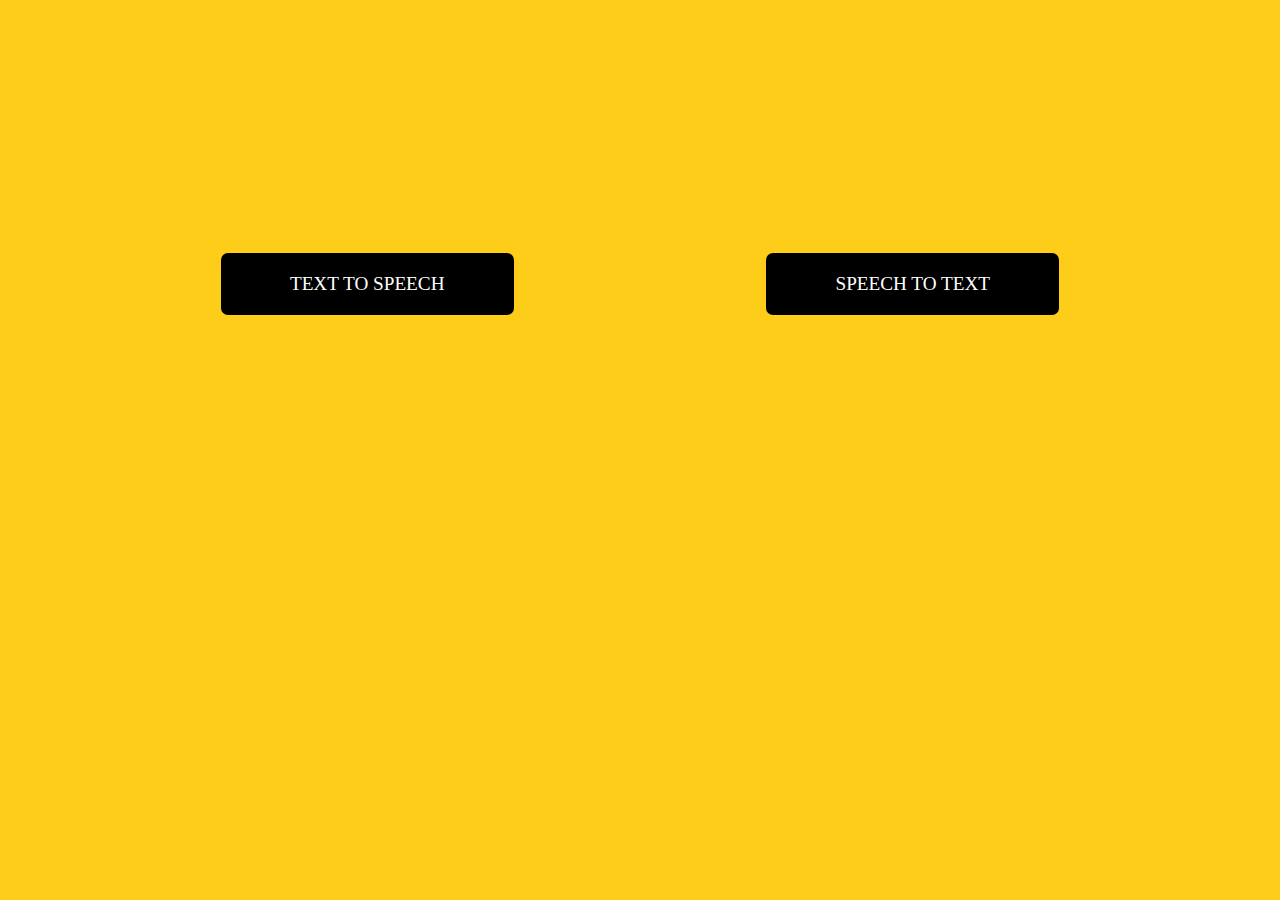
<file: index.html>
<!DOCTYPE html>
<html lang="en">
	<head>
		<meta charset="UTF-8" />
		<meta name="viewport" content="width=device-width, initial-scale=1.0" />
		<title>Text Speech Conversion</title>
		<link rel="stylesheet" href="style.css" />
	</head>
	<body>
		<div class="container">
			<div class="text-speech">
				<a href="SpeechSynthesis/index.html">TEXT TO SPEECH</a>
			</div>
			<div class="speech-text">
				<a href="SpeechDetection/index.html">SPEECH TO TEXT</a>
			</div>
		</div>
	</body>
</html>
</file>
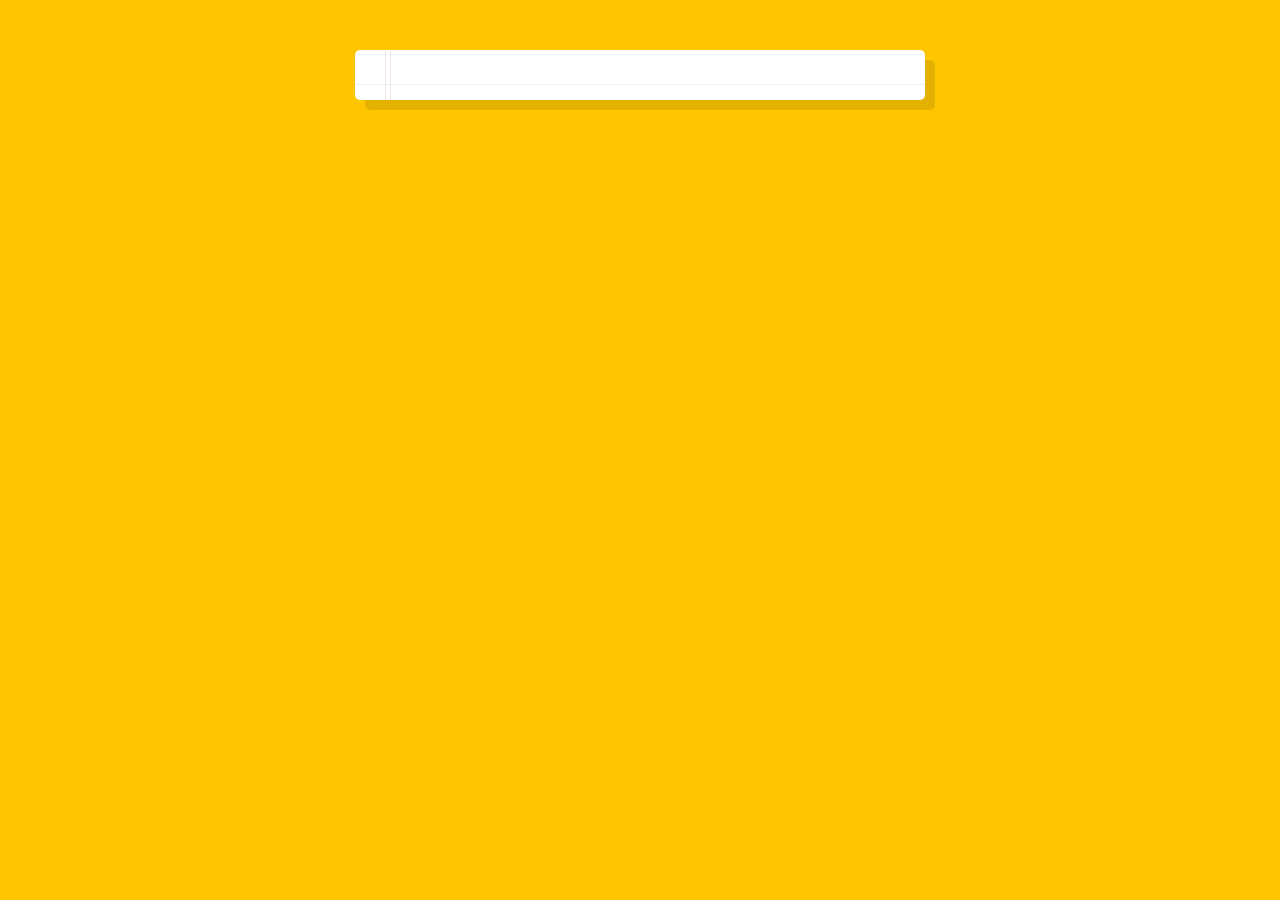
<file: SpeechDetection/index.html>
<!DOCTYPE html>
<html lang="en">
	<head>
		<meta charset="UTF-8" />
		<title>Speech To Text</title>
		<link rel="stylesheet" href="style.css" />
	</head>
	<body>
		<div class="words" contenteditable></div>
		<script src="index.js"></script>
	</body>
</html>
</file>
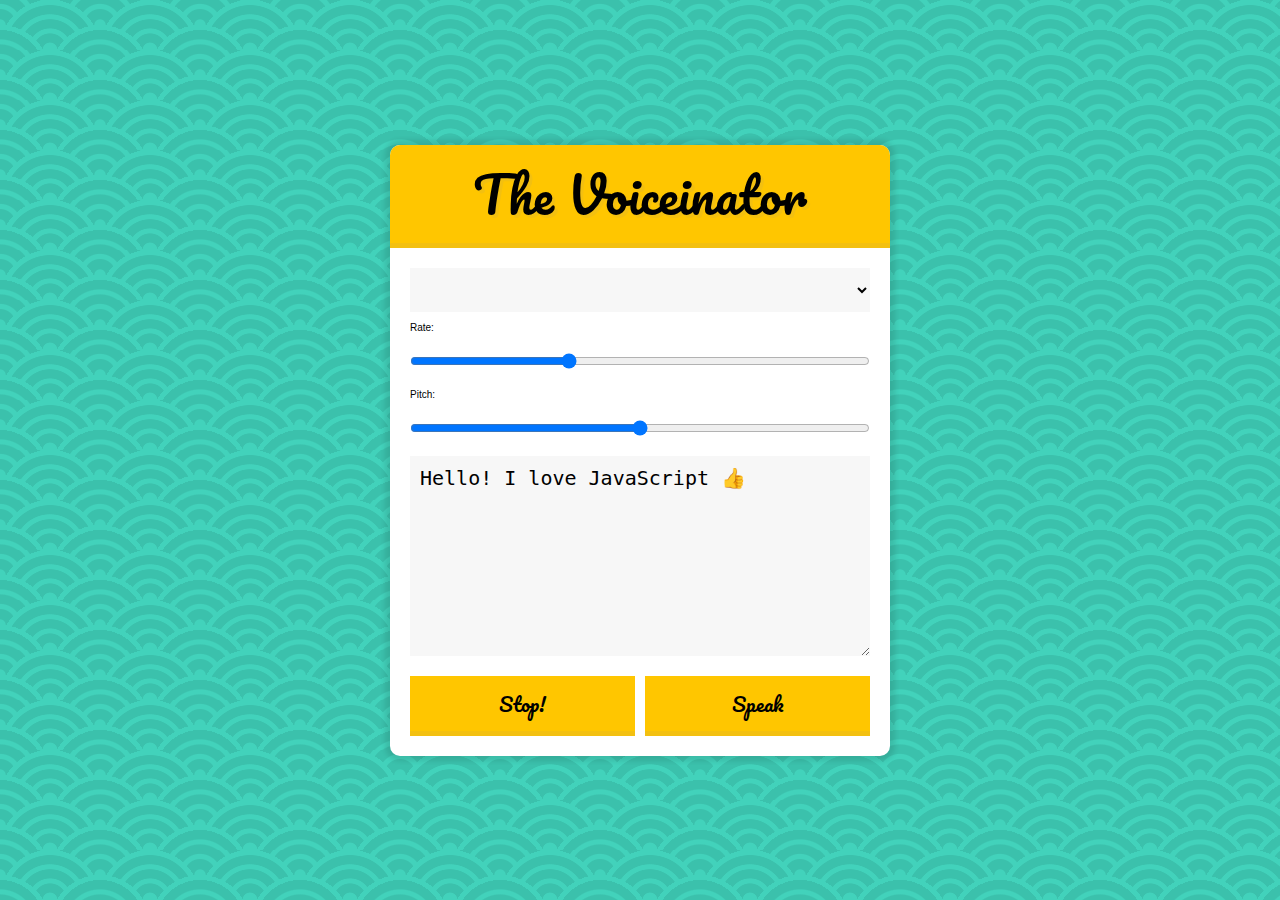
<file: SpeechSynthesis/index.html>
<!DOCTYPE html>
<html lang="en">
	<head>
		<meta charset="UTF-8" />
		<title>Text to Speech</title>
		<link
			href="https://fonts.googleapis.com/css?family=Pacifico"
			rel="stylesheet"
			type="text/css"
		/>
		<link rel="stylesheet" href="style.css" />
	</head>
	<body>
		<div class="voiceinator">
			<h1>The Voiceinator</h1>
			<select name="voice" id="voices">
				<option value="">Select A Voice</option>
			</select>
			<label for="rate">Rate:</label>
			<input name="rate" type="range" min="0" max="3" value="1" step="0.1" />
			<label for="pitch">Pitch:</label>
			<input name="pitch" type="range" min="0" max="2" step="0.1" />
			<textarea name="text">Hello! I love JavaScript 👍</textarea>
			<button id="stop">Stop!</button>
			<button id="speak">Speak</button>
		</div>
		<script src="script.js"></script>
	</body>
</html>
</file>
<file: style.css>
body {
    background-color: #fecd1a;
}

.container {
    display: flex;
    flex-wrap: wrap;
    justify-content: center;
    margin-top: 10%;
}

.text-speech{
    background-color: black;
    font-size: larger;
    border-radius: 7px;
    text-align: center;
    padding: 20px;
    width:20%;
    margin:10%;
}

.speech-text{
    background-color: black;
    font-size: larger;
    border-radius: 7px;
    text-align: center;
    padding: 20px;
    width:20%;
    margin:10%;
}

a{
    text-decoration: none;
    color: white;
}
</file>
<file: SpeechDetection/style.css>
html {
    font-size: 10px;
  }

  body {
    background: #ffc600;
    font-family: 'helvetica neue';
    font-weight: 200;
    font-size: 20px;
  }

  .words {
    max-width: 500px;
    margin: 50px auto;
    background: white;
    border-radius: 5px;
    box-shadow: 10px 10px 0 rgba(0,0,0,0.1);
    padding: 1rem 2rem 1rem 5rem;
    background: -webkit-gradient(linear, 0 0, 0 100%, from(#d9eaf3), color-stop(4%, #fff)) 0 4px;
    background-size: 100% 3rem;
    position: relative;
    line-height: 3rem;
  }
  
  p {
    margin: 0 0 3rem;
  }

  .words:before {
    content: '';
    position: absolute;
    width: 4px;
    top: 0;
    left: 30px;
    bottom: 0;
    border: 1px solid;
    border-color: transparent #efe4e4;
  }
</file>
<file: SpeechSynthesis/style.css>
html {
	font-size: 10px;
	box-sizing: border-box;
}

*,
*:before,
*:after {
	box-sizing: inherit;
}

body {
	margin: 0;
	padding: 0;
	font-family: sans-serif;
	background-color: #3bc1ac;
	display: flex;
	min-height: 100vh;
	align-items: center;

	background-image: radial-gradient(
			circle at 100% 150%,
			#3bc1ac 24%,
			#42d2bb 25%,
			#42d2bb 28%,
			#3bc1ac 29%,
			#3bc1ac 36%,
			#42d2bb 36%,
			#42d2bb 40%,
			transparent 40%,
			transparent
		),
		radial-gradient(
			circle at 0 150%,
			#3bc1ac 24%,
			#42d2bb 25%,
			#42d2bb 28%,
			#3bc1ac 29%,
			#3bc1ac 36%,
			#42d2bb 36%,
			#42d2bb 40%,
			transparent 40%,
			transparent
		),
		radial-gradient(
			circle at 50% 100%,
			#42d2bb 10%,
			#3bc1ac 11%,
			#3bc1ac 23%,
			#42d2bb 24%,
			#42d2bb 30%,
			#3bc1ac 31%,
			#3bc1ac 43%,
			#42d2bb 44%,
			#42d2bb 50%,
			#3bc1ac 51%,
			#3bc1ac 63%,
			#42d2bb 64%,
			#42d2bb 71%,
			transparent 71%,
			transparent
		),
		radial-gradient(
			circle at 100% 50%,
			#42d2bb 5%,
			#3bc1ac 6%,
			#3bc1ac 15%,
			#42d2bb 16%,
			#42d2bb 20%,
			#3bc1ac 21%,
			#3bc1ac 30%,
			#42d2bb 31%,
			#42d2bb 35%,
			#3bc1ac 36%,
			#3bc1ac 45%,
			#42d2bb 46%,
			#42d2bb 49%,
			transparent 50%,
			transparent
		),
		radial-gradient(
			circle at 0 50%,
			#42d2bb 5%,
			#3bc1ac 6%,
			#3bc1ac 15%,
			#42d2bb 16%,
			#42d2bb 20%,
			#3bc1ac 21%,
			#3bc1ac 30%,
			#42d2bb 31%,
			#42d2bb 35%,
			#3bc1ac 36%,
			#3bc1ac 45%,
			#42d2bb 46%,
			#42d2bb 49%,
			transparent 50%,
			transparent
		);
	background-size: 100px 50px;
}

.voiceinator {
	padding: 2rem;
	width: 50rem;
	margin: 0 auto;
	border-radius: 1rem;
	position: relative;
	background: white;
	overflow: hidden;
	z-index: 1;
	box-shadow: 0 0 5px 5px rgba(0, 0, 0, 0.1);
}

h1 {
	width: calc(100% + 4rem);
	margin: -2rem 0 2rem -2rem;
	padding: 0.5rem;
	background: #ffc600;
	border-bottom: 5px solid #f3c010;
	text-align: center;
	font-size: 5rem;
	font-weight: 100;
	font-family: "Pacifico", cursive;
	text-shadow: 3px 3px 0 #f3c010;
}

.voiceinator input,
.voiceinator button,
.voiceinator select,
.voiceinator textarea {
	width: 100%;
	display: block;
	margin: 10px 0;
	padding: 10px;
	border: 0;
	font-size: 2rem;
	background: #f7f7f7;
	outline: 0;
}

textarea {
	height: 20rem;
}

.voiceinator button {
	background: #ffc600;
	border: 0;
	width: 49%;
	float: left;
	font-family: "Pacifico", cursive;
	margin-bottom: 0;
	font-size: 2rem;
	border-bottom: 5px solid #f3c010;
	cursor: pointer;
	position: relative;
}

.voiceinator button:active {
	top: 2px;
}

.voiceinator button:nth-of-type(1) {
	margin-right: 2%;
}
</file>
